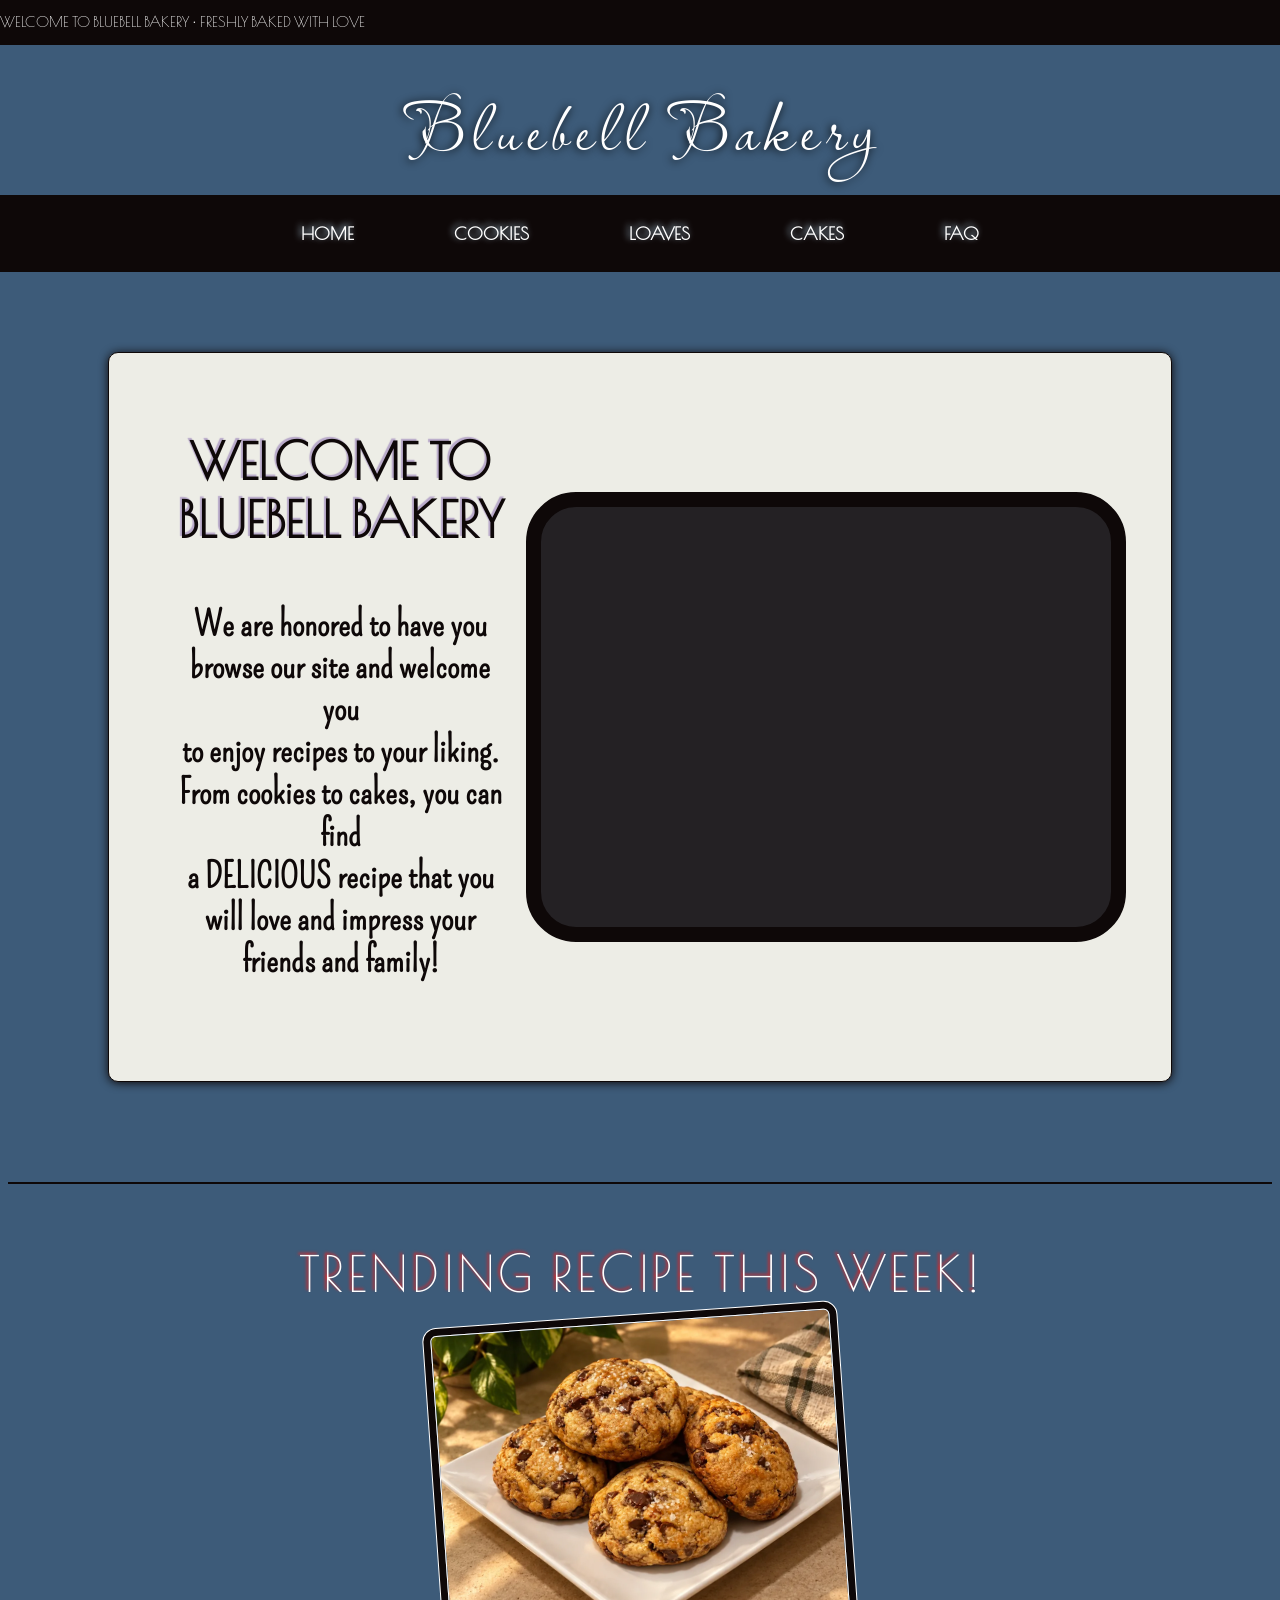
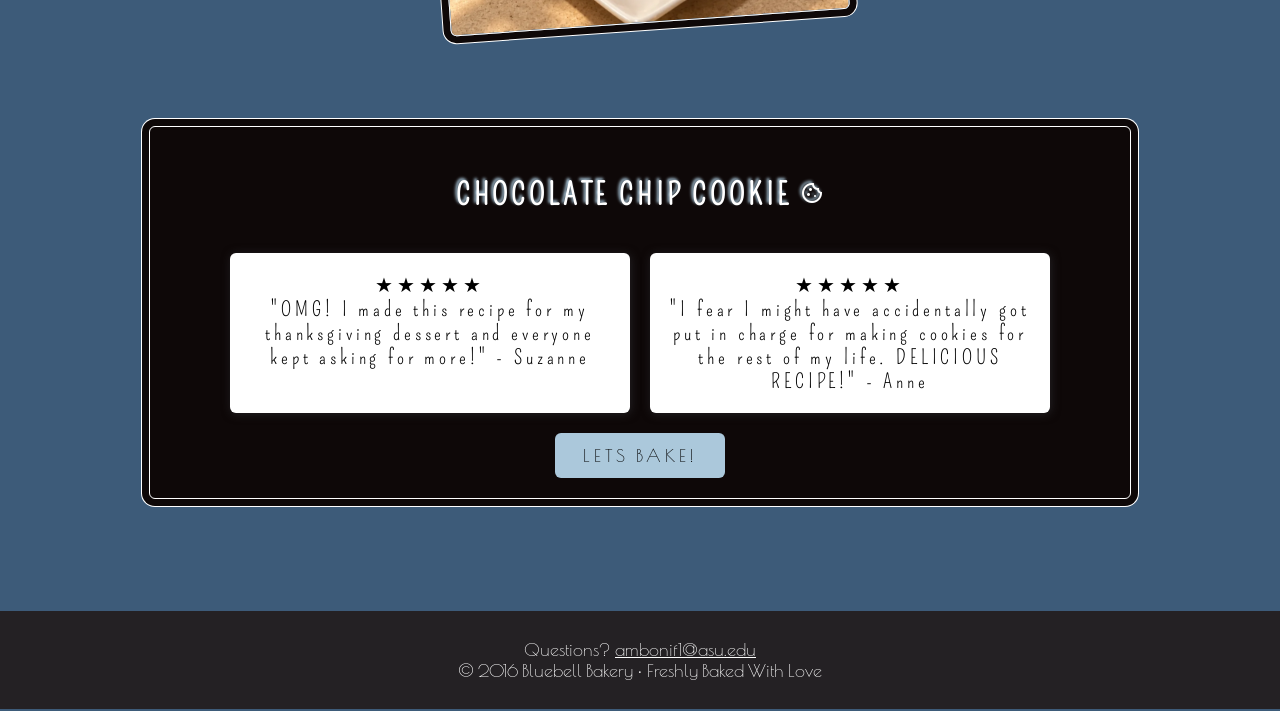
<file: index.html>
<!DOCTYPE html>
<html lang="en">
<head>
        <!-- Google tag (gtag.js) -->
        <script async src="https://www.googletagmanager.com/gtag/js?id=G-97W6HB2XNJ"></script>
        <script>
          window.dataLayer = window.dataLayer || [];
          function gtag(){dataLayer.push(arguments);}
          gtag('js', new Date());
          gtag('config', 'G-97W6HB2XNJ');
        </script>
        <title>Bluebell Bakery</title>
        <meta charset="utf-8">
        <meta name="viewport" content="width=device-width, initial-scale=1.0">
        <meta name="description" content="Bluebell bakery has the recipes you need for a sweet treat.">
        <link rel="stylesheet" href="bbb.css">
        <link rel="stylesheet" href="https://fonts.googleapis.com/css2?family=Material+Symbols+Outlined:opsz,wght,FILL,GRAD@20..48,100..700,0..1,-50..200&icon_names=cookie&display=swap">        <link rel="preconnect" href="https://fonts.googleapis.com">
        <link rel="preconnect" href="https://fonts.gstatic.com" crossorigin>
        <link href="https://fonts.googleapis.com/css2?family=Lavishly+Yours&family=Poiret+One&family=Pompiere&display=swap" rel="stylesheet">
</head>
<body>
<header>
        <div class="banner">
                <div class="banner-text">
                        Welcome to Bluebell Bakery • Freshly Baked With Love
                </div>
        </div>
        
                <div class="header"> 
                        <a class="name" href="index.html">Bluebell Bakery </a>
                        
                </div>

</header>

               
                 <nav class="tabs">
                        <ul>
                                <li><a href="index.html">HOME</a></li>
                                <li><a href="cookies.html">COOKIES</a></li>
                                <li><a href="loaves.html">LOAVES</a></li>
                                <li><a href="cakes.html">CAKES</a></li>
                                <li><a href="faq.html">FAQ</a></li>
                      </ul>
                </nav>
<main> 
                 <div class="main-content">
                        <div class="welcome">
                        <h1 class="mc_header">WELCOME TO BLUEBELL BAKERY</h1>
                        <p class="mc_p">We are honored to have you browse our site and welcome you <br>
                           to enjoy recipes to your liking. From cookies to cakes,
                           you can find <br>a DELICIOUS recipe that you will love and
                           impress your friends and family!
                        </p> 
                        </div>
                        <div class="img_box">
                                <video class="heroIMG" id="heroVideo"
                                        autoplay muted loop playsinline
                                        preload="metadata"
                                        aria-label="cookies fresh on a plate">
                                        <source src="cookies-counting.mp4" type="video/mp4">
                                        Your browser doesn't support video.
                                </video>
                        </div>
                         </div>
                <div class="bar"></div>

                <div class="trending_content">
                        <h2 class="trend">Trending Recipe This Week!</h2>

                        <div class="trend_card">
                                <div class="img_card">
                                        <img class="img_trend" src="homemade_cookies.webp" alt="trending image">
                                </div>

                                <div class="trend_text">
                                         <h3 class="trend_recipe_name">CHOCOLATE CHIP COOKIE <span class="material-symbols-outlined">cookie</span></h3>

                                        <div class="reviews">
                                                <p class="review"><span class="stars" role="img" aria-label="5 out of 5 stars">★★★★★</span><br>
                                                "OMG! I made this recipe for my thanksgiving dessert and everyone kept asking for more!" - Suzanne</p>
                                                <p class="review"><span class="stars" role="img" aria-label="5 out of 5 stars">★★★★★</span><br>"I fear I might have accidentally got put in charge for making cookies for the rest of my life. DELICIOUS RECIPE!" - Anne</p>
                                        </div>

                                        <a href="cookies.html" class="btn"> LETS BAKE! </a>
                                </div>
                        </div>  
                        </div>  
                   
</main>

                <footer class="footer">
                        <p class="footer_text">
                                Questions? <a href="mailto:ambonif1@asu.edu">ambonif1@asu.edu</a><br>
                                &copy; 2016 Bluebell Bakery • Freshly Baked With Love</p>
                        </footer>

                        
</body>
</html>
</file>
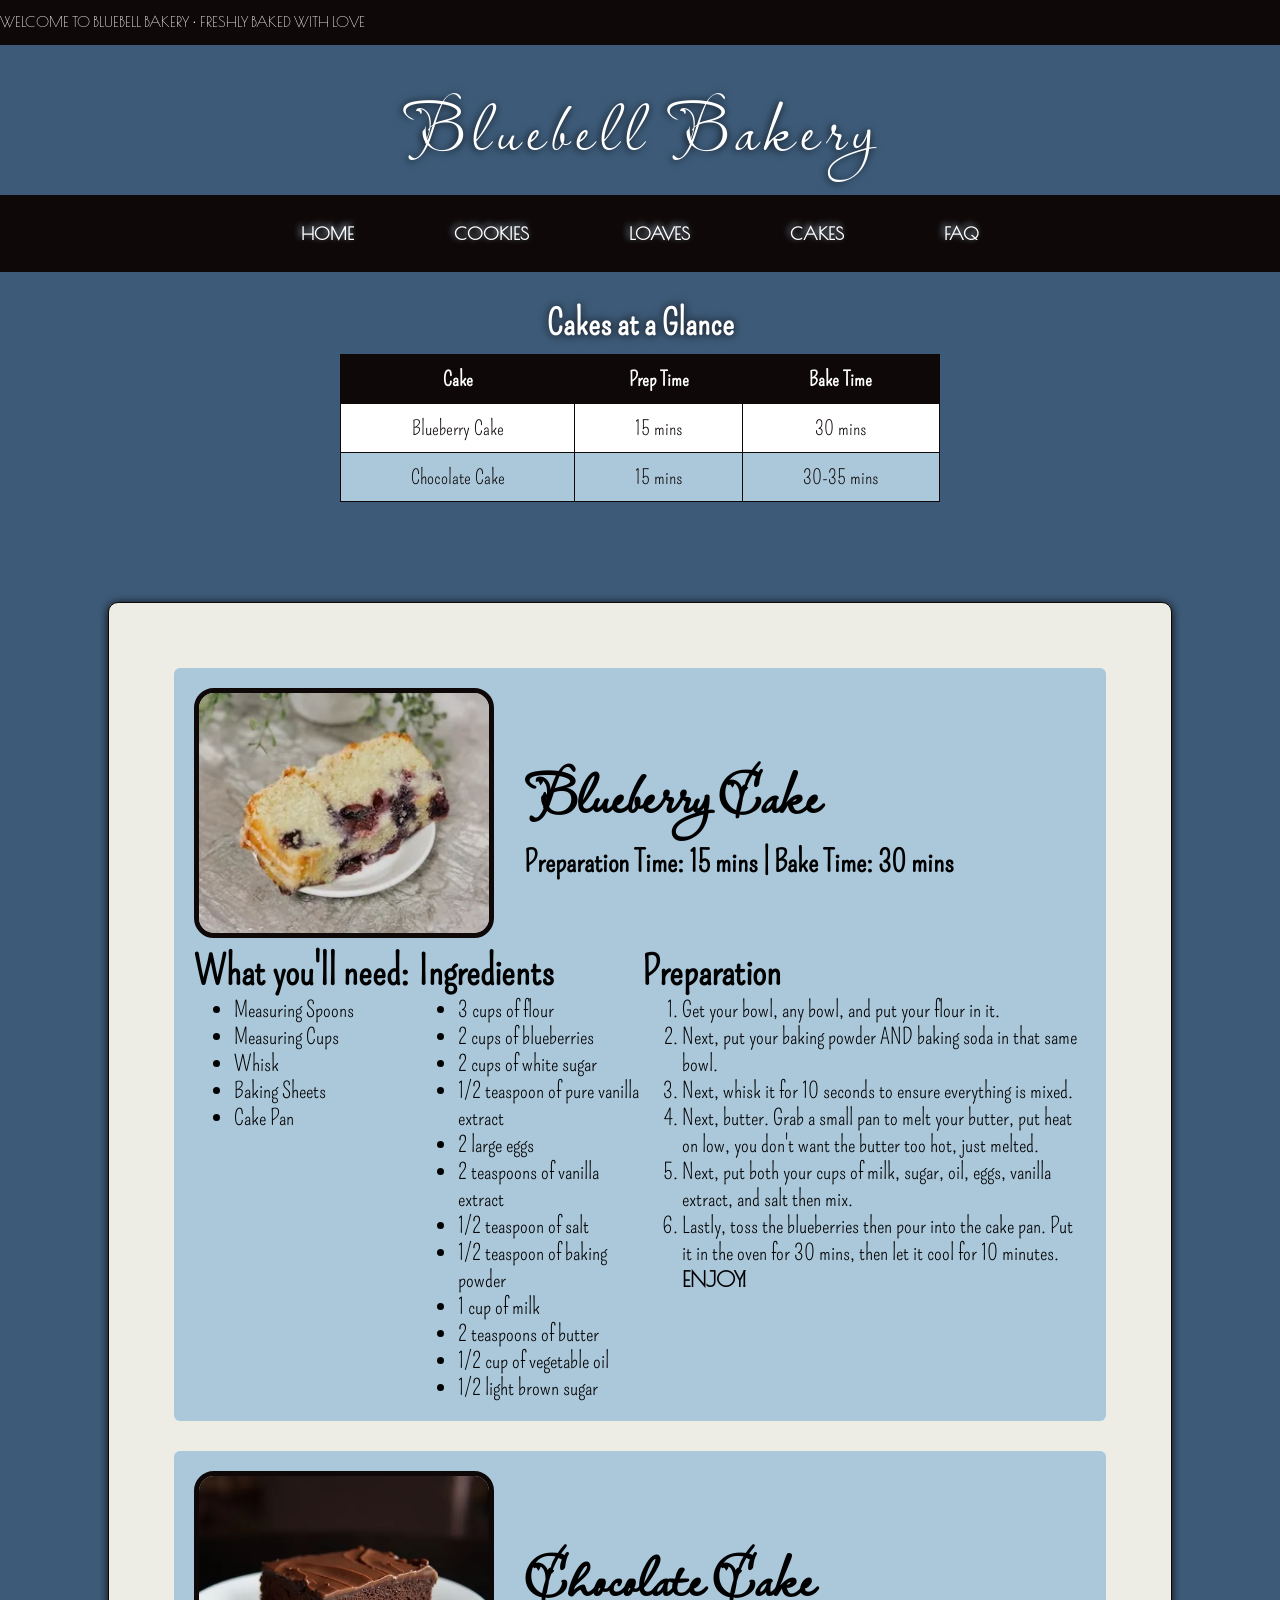
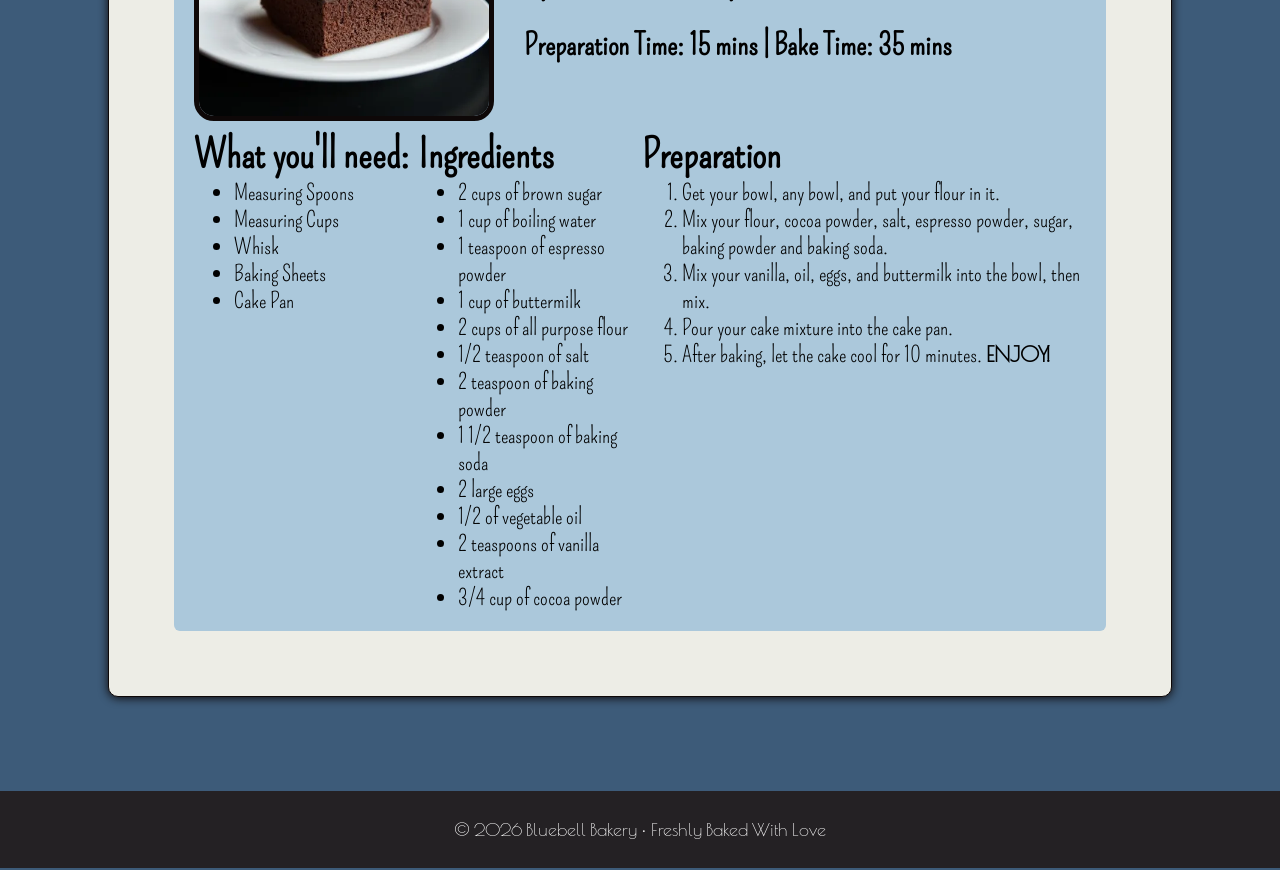
<file: cakes.html>
<!DOCTYPE html>
<html lang="en">
<head>
     
        <!-- Google tag (gtag.js) -->
        <script async src="https://www.googletagmanager.com/gtag/js?id=G-97W6HB2XNJ"></script>
        <script>
          window.dataLayer = window.dataLayer || [];
          function gtag(){dataLayer.push(arguments);}
          gtag('js', new Date());
          gtag('config', 'G-97W6HB2XNJ');
        </script>
        <title>Cakes | Bluebell Bakery</title>
        <meta charset="utf-8">
        <meta name="viewport" content="width=device-width, initial-scale=1.0">
        <link rel="stylesheet" href="bbb.css">
        <meta name="description" content="Bluebell bakery has the recipes you need for a sweet cake.">
        <link rel="preconnect" href="https://fonts.googleapis.com">
        <link rel="preconnect" href="https://fonts.gstatic.com" crossorigin>
        <link href="https://fonts.googleapis.com/css2?family=Lavishly+Yours&family=Poiret+One&family=Pompiere&display=swap" rel="stylesheet"><link href="https://fonts.googleapis.com/css2?family=Pompiere&display=swap" rel="stylesheet">
</head>
<body>
<header>
        <div class="banner">
                <div class="banner-text">
                        Welcome to Bluebell Bakery • Freshly Baked With Love
                </div>
        </div>
        
        <div class="header"> 
               <!-- <img class="bbb_logo" src="blueball_logo_BB.png" alt="bluebell_logo">-->
                               <div class="name_box">
                                <a class="name" href="index.html">Bluebell Bakery</a>
                               </div>
        </div>

</header>

               
                 <nav class="tabs">
                        <ul>
                                <li><a href="index.html">HOME</a></li>
                                <li><a href="cookies.html">COOKIES</a></li>
                                <li><a href="loaves.html">LOAVES</a></li>
                                <li><a href="cakes.html">CAKES</a></li>
                                <li><a href="faq.html">FAQ</a></li>
                      </ul>
                </nav>
<main>
                <table class="table">
                                <caption>Cakes at a Glance</caption>
                                <thead>
                                        <tr>
                                        <th>Cake</th>
                                        <th>Prep Time</th>
                                        <th>Bake Time</th>
                                        </tr>
                                </thead>
                                <tbody>
                                        <tr>
                                        <td>Blueberry Cake</td>
                                        <td>15 mins</td>
                                        <td>30 mins</td>
                                        </tr>
                                        <tr>
                                        <td>Chocolate Cake</td>
                                        <td>15 mins</td>
                                        <td>30-35 mins</td>
                                        </tr>
                                </tbody>
                                </table>
                 <div class="main-content">

                    <div class="recipe_box">
                        <article class="recipe_cake">
                                        <div class="recipe_top">
                                                <img class="recipe_img" src="blueberrycake.webp" alt="blueberry cake">
                                                
                                                
                                                <div class="recipe_heading">
                                                        <h1 class="recipe_name"> Blueberry Cake</h1>
                                                        <p class="recipe_info">Preparation Time: 15 mins | Bake Time: 30 mins</p>
                                                </div>
                                        </div>

                                        <div class="recipe_card">
                                        <div class="box_one">
                                                <h2 class="prep_tools">What you'll need: </h2>
                                                <ul>
                                                        <li>Measuring Spoons</li>
                                                        <li>Measuring Cups</li>
                                                        <li>Whisk</li>
                                                        <li>Baking Sheets</li>
                                                        <li>Cake Pan</li>
                                                </ul>
                                        </div>
                                        <div class="box_two">
                                                <h2>Ingredients</h2>
                                                <ul>
                                                        <li> 3 cups of flour</li>
                                                        <li> 2 cups of blueberries</li>
                                                        <li> 2 cups of white sugar</li>
                                                        <li>1/2 teaspoon of pure vanilla extract</li>
                                                        <li>2 large eggs</li>
                                                        <li>2 teaspoons of vanilla extract</li>
                                                        <li>1/2 teaspoon of salt</li>
                                                        <li>1/2 teaspoon of baking powder</li>
                                                        <li> 1 cup of milk</li>
                                                        <li> 2 teaspoons of butter </li>
                                                        <li> 1/2 cup of vegetable oil </li>
                                                        <li> 1/2 light brown sugar </li>
                                                </ul>
                                        </div>
                                        <div class="box_three">
                                                <h2>Preparation</h2>
                                                <ol>
                                                        <li>Get your bowl, any bowl, and put your flour in it.</li>
                                                        <li>Next, put your baking powder AND baking soda in that same bowl.</li>
                                                        <li>Next, whisk it for 10 seconds to ensure everything is mixed.</li>
                                                        <li>Next, butter. Grab a small pan to melt your butter, put heat on low, you don't want the butter too hot, just melted.</li>
                                                        <li>Next, put both your cups of milk, sugar, oil, eggs, vanilla extract, and salt then mix.
                                                        <li>Lastly, toss the blueberries then pour into the cake pan. Put it in the oven for 30 mins, then let it cool for 10 minutes. 
                                                                <span class="last_word">ENJOY!</span>
                                                        </li>
                                                </ol>
                                        </div>
                                </div>
                        </article>
                
                        <article class="recipe_bread">
                                        <div class="recipe_top">
                                                <img class="recipe_img" src="chocolateCake.webp" alt="chocolate cake">
                                                
                                                
                                                <div class="recipe_heading">
                                                        <h1 class="recipe_name"> Chocolate Cake </h1>
                                                        <p class="recipe_info">Preparation Time: 15 mins | Bake Time: 35 mins</p>
                                                </div>
                                        </div>

                                        <div class="recipe_card">
                                        <div class="box_one">
                                                <h2 class="prep_tools">What you'll need: </h2>
                                                <ul>
                                                        <li>Measuring Spoons</li>
                                                        <li>Measuring Cups</li>
                                                        <li>Whisk</li>
                                                        <li>Baking Sheets</li>
                                                        <li>Cake Pan</li>
                                                </ul>
                                        </div>
                                        <div class="box_two">
                                                <h2>Ingredients</h2>
                                                <ul>
                                                        <li>2 cups of brown sugar</li>
                                                        <li>1 cup of boiling water</li>
                                                        <li>1 teaspoon of espresso powder</li>
                                                        <li>1 cup of buttermilk</li>
                                                        <li>2 cups of all purpose flour</li>
                                                        <li>1/2 teaspoon of salt</li>
                                                        <li>2 teaspoon of baking powder</li>
                                                        <li>1 1/2 teaspoon of baking soda</li>
                                                        <li>2 large eggs</li>
                                                        <li>1/2 of vegetable oil</li>
                                                        <li>2 teaspoons of vanilla extract</li>
                                                        <li>3/4 cup of cocoa powder</li>
                                                </ul>
                                        </div>
                                        <div class="box_three">
                                                <h2>Preparation</h2>
                                                <ol>
                                                        <li>Get your bowl, any bowl, and put your flour in it.</li>
                                                        <li>Mix your flour, cocoa powder, salt, espresso powder, sugar, baking powder and baking soda.</li>
                                                        <li>Mix your vanilla, oil, eggs, and buttermilk into the bowl, then mix. </li>
                                                        <li>Pour your cake mixture into the cake pan.</li> 
                                                        <li>After baking, let the cake cool for 10 minutes.
                                                                <span class="last_word">ENJOY!</span>
                                                        </li>
                                                </ol>
                                        </div>
                                </div>
                        </article>
                    </div>
                        
                </div>
                
               
</main>
                 <div class="bar"></div>

                  <footer class="footer">
                        <p class="footer_text">                                
                                &copy; 2026 Bluebell Bakery • Freshly Baked With Love</p>
                  </footer>
                        

</body>
</html>
</file>
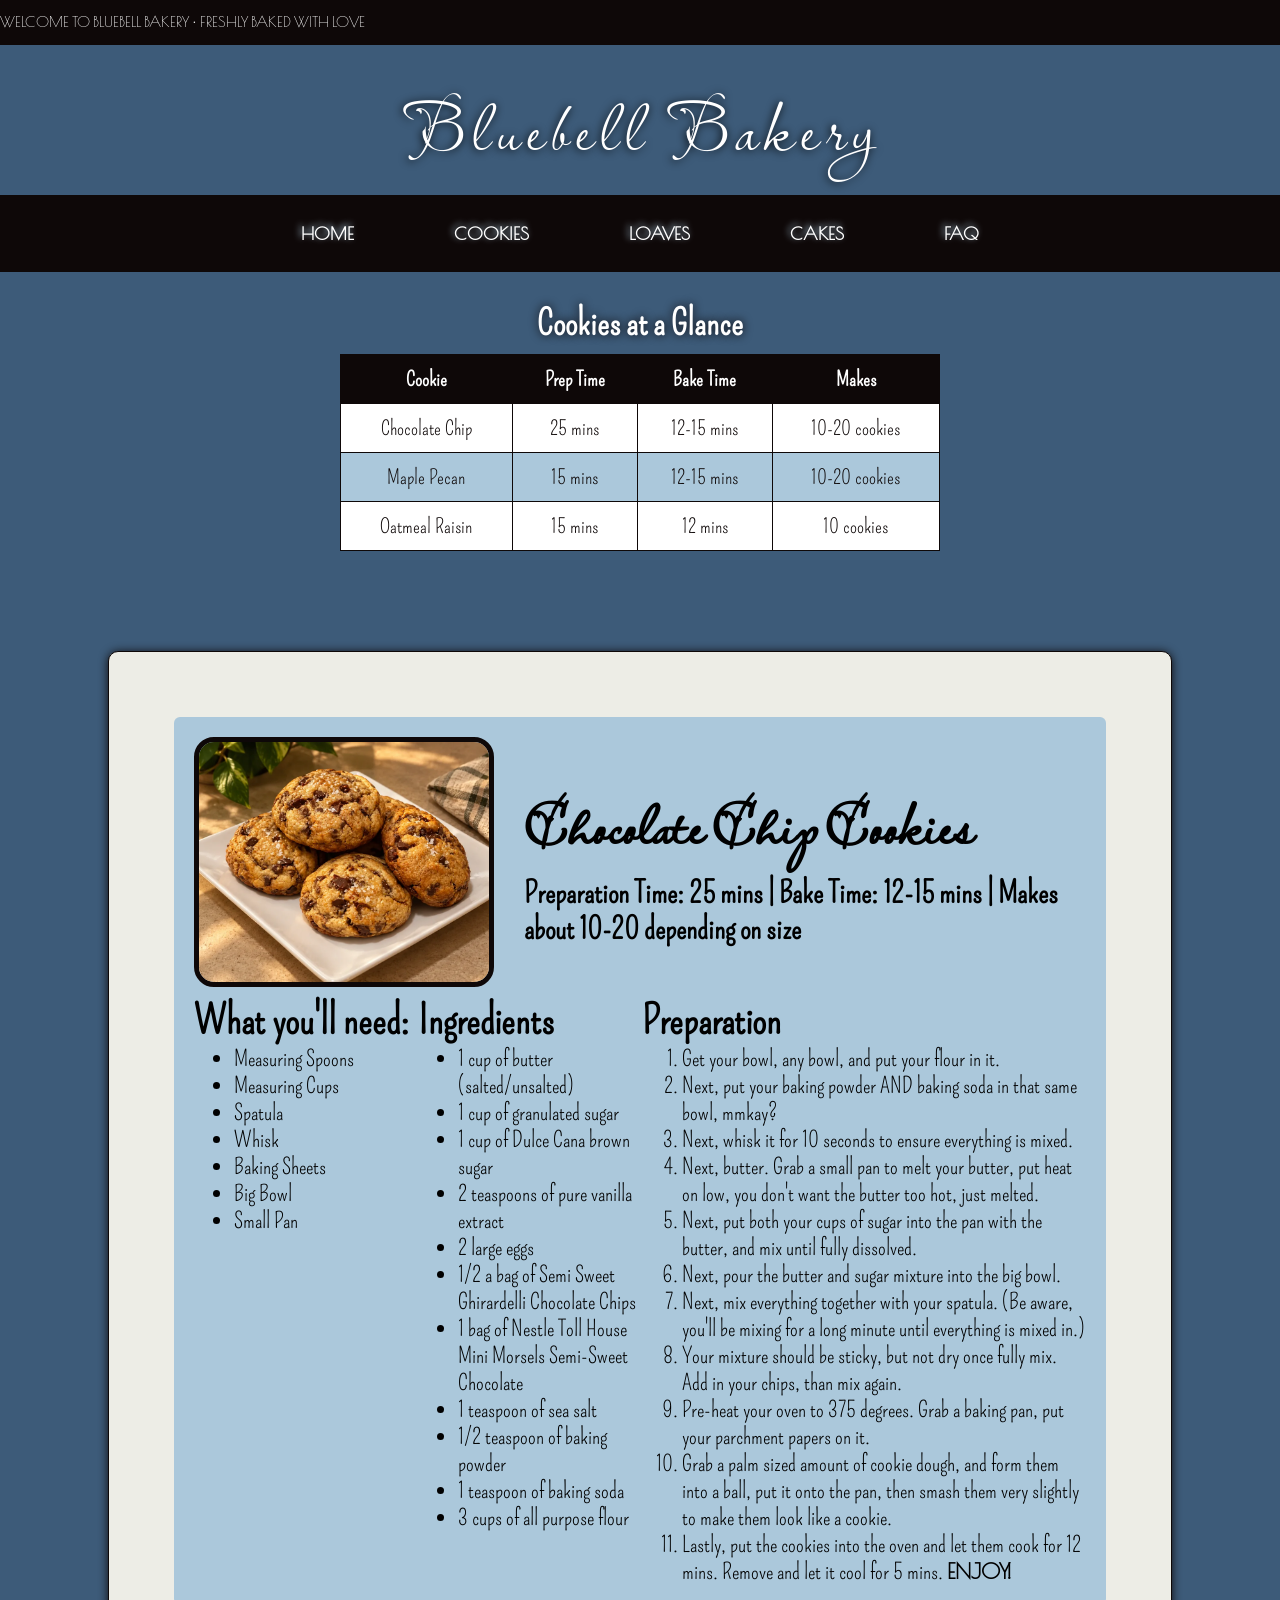
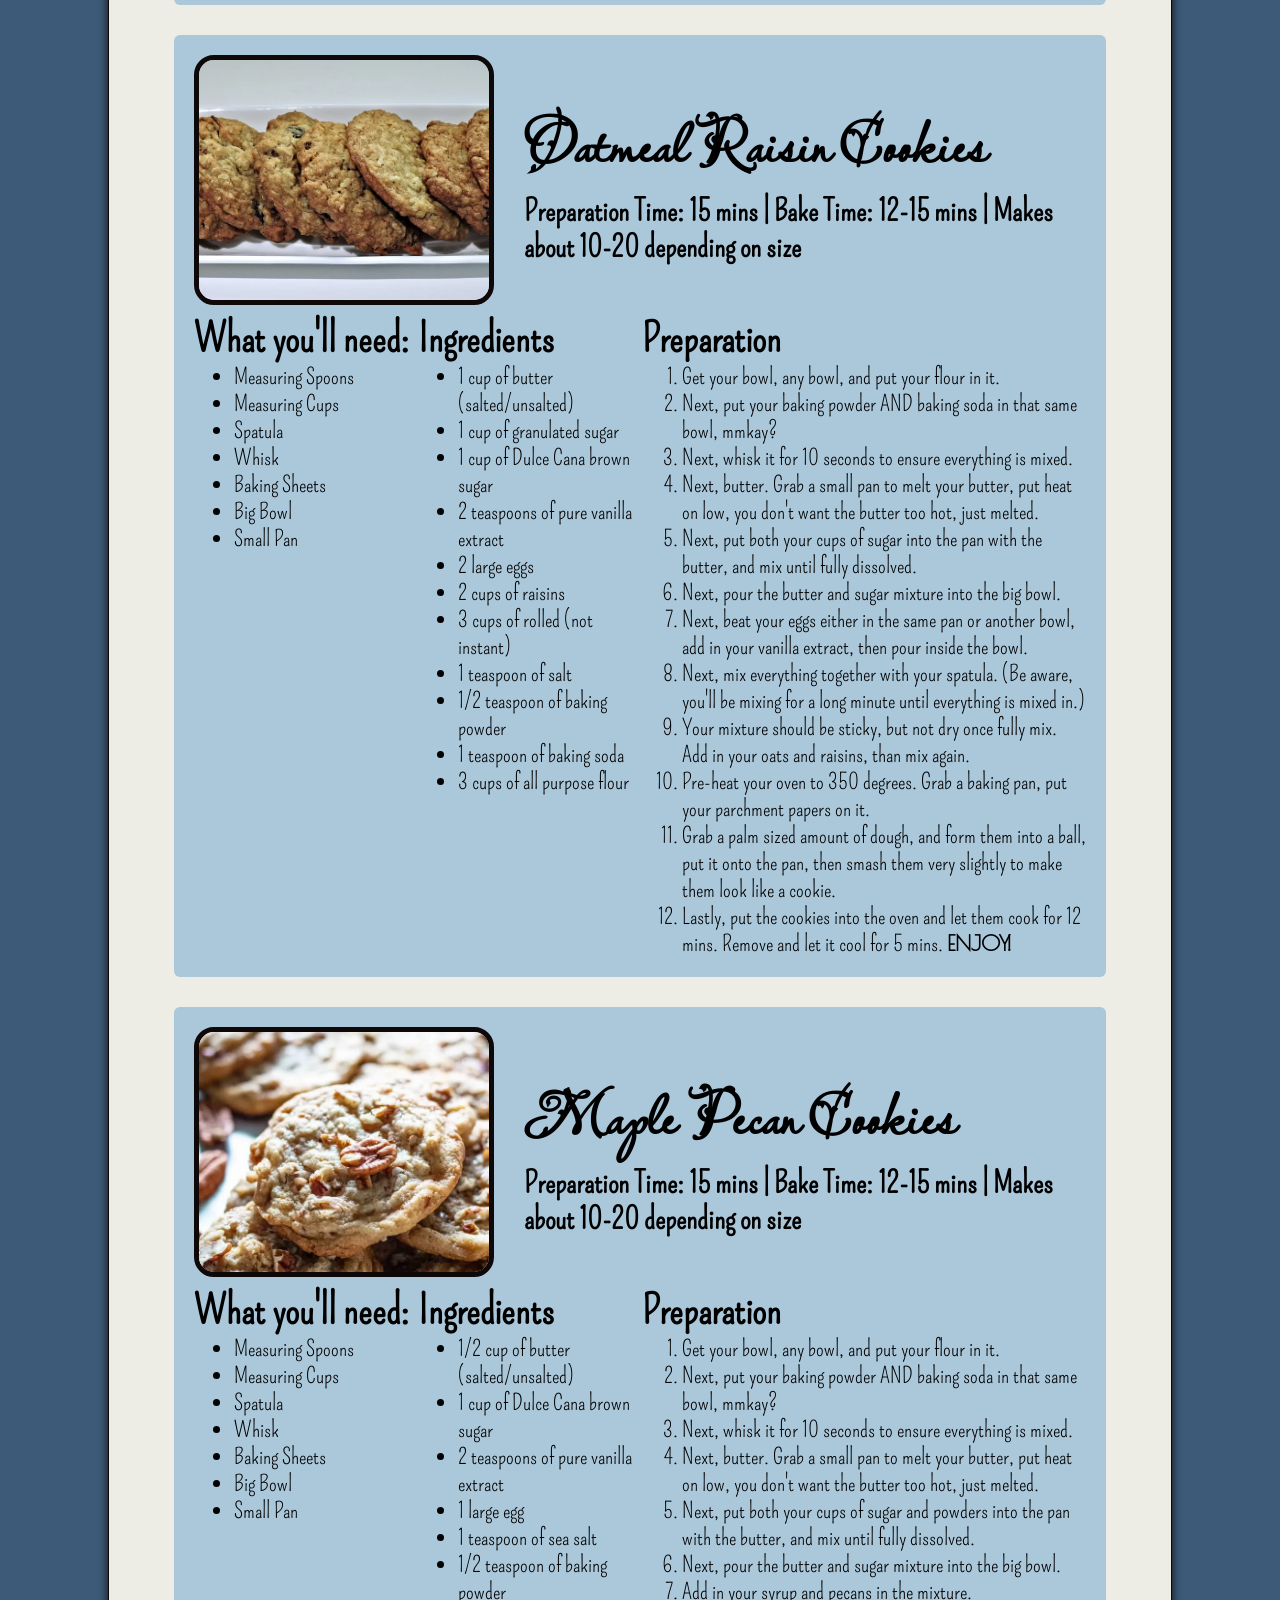
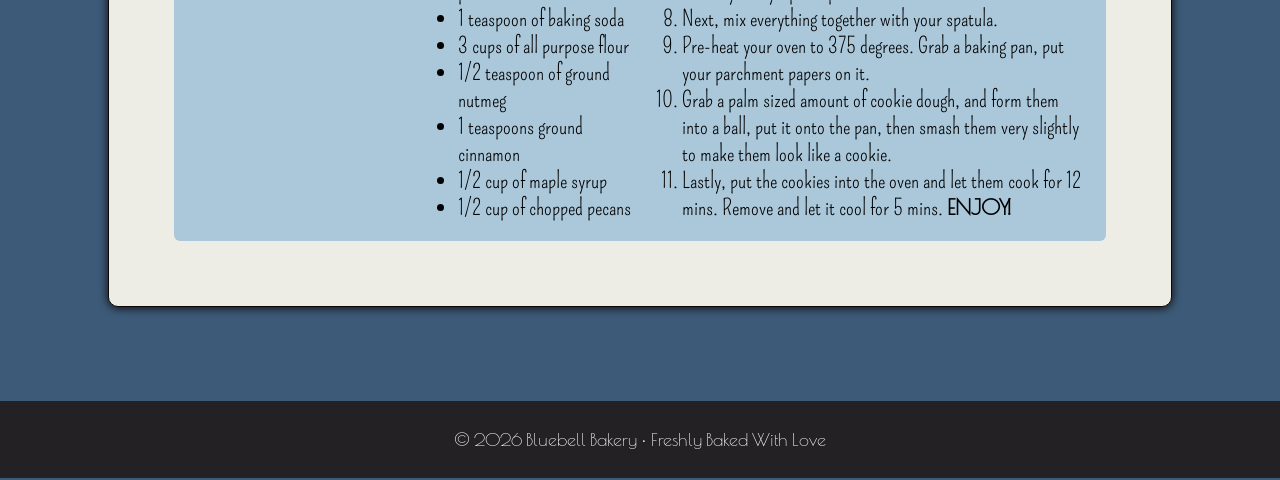
<file: cookies.html>
<!DOCTYPE html>
<html lang="en">
<head>
     
        <!-- Google tag (gtag.js) -->
        <script async src="https://www.googletagmanager.com/gtag/js?id=G-97W6HB2XNJ"></script>
        <script>
          window.dataLayer = window.dataLayer || [];
          function gtag(){dataLayer.push(arguments);}
          gtag('js', new Date());
          gtag('config', 'G-97W6HB2XNJ');
        </script>
        <title>Cookies | Bluebell Bakery</title>
        <meta charset="utf-8">
        <meta name="viewport" content="width=device-width, initial-scale=1.0">
        <meta name="description" content="Bluebell bakery has the recipes you need for a cookie treat.">
        <link rel="stylesheet" href="bbb.css">        
        <link rel="preconnect" href="https://fonts.googleapis.com">
        <link rel="preconnect" href="https://fonts.gstatic.com" crossorigin>
        <link href="https://fonts.googleapis.com/css2?family=Lavishly+Yours&family=Poiret+One&family=Pompiere&display=swap" rel="stylesheet">
</head>
<body>
<header>
        <div class="banner">
                <div class="banner-text">
                        Welcome to Bluebell Bakery • Freshly Baked With Love
                </div>
        </div>
        
        <div class="header"> 
               <!-- <img class="bbb_logo" src="blueball_logo_BB.png" alt="bluebell_logo">-->
                               <div class="name_box">
                                <a class="name" href="index.html">Bluebell Bakery</a>
                               </div>
        </div>

</header>

               
                 <nav class="tabs">
                        <ul>
                                <li><a href="index.html">HOME</a></li>
                                <li><a href="cookies.html">COOKIES</a></li>
                                <li><a href="loaves.html">LOAVES</a></li>
                                <li><a href="cakes.html">CAKES</a></li>
                                <li><a href="faq.html">FAQ</a></li>
                      </ul>
                </nav>
<main>
                 <table class="table">
                                <caption>Cookies at a Glance</caption>
                                <thead>
                                        <tr>
                                        <th>Cookie</th>
                                        <th>Prep Time</th>
                                        <th>Bake Time</th>
                                        <th>Makes</th>
                                        </tr>
                                </thead>
                                <tbody>
                                        <tr>
                                        <td>Chocolate Chip</td>
                                        <td>25 mins</td>
                                        <td>12-15 mins</td>
                                        <td>10-20 cookies</td>
                                        </tr>
                                        <tr>
                                        <td>Maple Pecan</td>
                                        <td>15 mins</td>
                                        <td>12-15 mins</td>
                                        <td>10-20 cookies</td>
                                        </tr>
                                        <tr>
                                        <td>Oatmeal Raisin</td>
                                        <td>15 mins</td>
                                        <td>12 mins</td>
                                        <td>10 cookies</td>
                                        </tr>
                                </tbody>
                                </table>
                 <div class="main-content">    
                    <div class="recipe_box">
                        <article class="recipe">
                                        <div class="recipe_top">
                                                <img class="recipe_img" src="homemade_cookies.webp" alt="chocolate chip cookies">
                                                
                                                
                                                <div class="recipe_heading">
                                                        <h1 class="recipe_name"> Chocolate Chip Cookies </h1>
                                                        <p class="recipe_info">Preparation Time: 25 mins | Bake Time: 12-15 mins | Makes about 10-20 depending on size</p>
                                                </div>
                                        </div>

                                        <div class="recipe_card">
                                        <div class="box_one">
                                                <h2 class="prep_tools">What you'll need: </h2>
                                                <ul>
                                                        <li>Measuring Spoons</li>
                                                        <li>Measuring Cups</li>
                                                        <li>Spatula</li>
                                                        <li>Whisk</li>
                                                        <li>Baking Sheets</li>
                                                        <li>Big Bowl</li>
                                                        <li>Small Pan</li>
                                                </ul>
                                        </div>
                                        <div class="box_two">
                                                <h2>Ingredients</h2>
                                                <ul>
                                                        <li>1 cup of butter (salted/unsalted) </li>
                                                        <li>1 cup of granulated sugar</li>
                                                        <li>1 cup of Dulce Cana brown sugar</li>
                                                        <li>2 teaspoons of pure vanilla extract</li>
                                                        <li>2 large eggs</li>
                                                        <li>1/2 a bag of Semi Sweet Ghirardelli Chocolate Chips</li>
                                                        <li>1 bag of Nestle Toll House Mini Morsels Semi-Sweet Chocolate</li>
                                                        <li>1 teaspoon of sea salt</li>
                                                        <li>1/2 teaspoon of baking powder</li>
                                                        <li>1 teaspoon of baking soda</li>
                                                        <li>3 cups of all purpose flour</li>
                                                </ul>
                                        </div>
                                        <div class="box_three">
                                                <h2>Preparation</h2>
                                                <ol>
                                                        <li>Get your bowl, any bowl, and put your flour in it.</li>
                                                        <li>Next, put your baking powder AND baking soda in that same bowl, mmkay?</li>
                                                        <li>Next, whisk it for 10 seconds to ensure everything is mixed.</li>
                                                        <li>Next, butter. Grab a small pan to melt your butter, put heat on low, you don't want the butter too hot, just melted.</li>
                                                        <li>Next, put both your cups of sugar into the pan with the butter, and mix until fully dissolved.</li>
                                                        <li>Next, pour the butter and sugar mixture into the big bowl.</li>
                                                        <li>Next, mix everything together with your spatula. (Be aware, you'll be mixing for a long minute until everything is mixed in.)</li>
                                                        <li>Your mixture should be sticky, but not dry once fully mix. Add in your chips, than mix again.</li>
                                                        <li>Pre-heat your oven to 375 degrees. Grab a baking pan, put your parchment papers on it.</li>
                                                        <li>Grab a palm sized amount of cookie dough, and form them into a ball, put it onto the pan, then smash them very slightly to make them
                                                        look like a cookie.
                                                        </li>
                                                        <li>Lastly, put the cookies into the oven and let them cook for 12 mins. Remove and let it cool for 5 mins. 
                                                                <span class="last_word">ENJOY!</span>
                                                        </li>
                                                </ol>
                                        </div>
                                </div>
                        </article>
                        <article class="recipe">
                                        <div class="recipe_top">
                                                <img class="recipe_img" src="oatmeal_raisins.webp" alt="oatmeal raisin cookies">
                                                
                                                
                                                <div class="recipe_heading">
                                                        <h1 class="recipe_name"> Oatmeal Raisin Cookies </h1>
                                                        <p class="recipe_info">Preparation Time: 15 mins | Bake Time: 12-15 mins | Makes about 10-20 depending on size</p>
                                                </div>
                                        </div>

                                        <div class="recipe_card">
                                        <div class="box_one">
                                                <h2 class="prep_tools">What you'll need: </h2>
                                                <ul>
                                                        <li>Measuring Spoons</li>
                                                        <li>Measuring Cups</li>
                                                        <li>Spatula</li>
                                                        <li>Whisk</li>
                                                        <li>Baking Sheets</li>
                                                        <li>Big Bowl</li>
                                                        <li>Small Pan</li>
                                                </ul>
                                        </div>
                                        <div class="box_two">
                                                <h2>Ingredients</h2>
                                                <ul>
                                                        <li>1 cup of butter (salted/unsalted) </li>
                                                        <li>1 cup of granulated sugar</li>
                                                        <li>1 cup of Dulce Cana brown sugar</li>
                                                        <li>2 teaspoons of pure vanilla extract</li>
                                                        <li>2 large eggs</li>
                                                        <li>2 cups of raisins</li>
                                                        <li>3 cups of rolled (not instant)</li>
                                                        <li>1 teaspoon of salt</li>
                                                        <li>1/2 teaspoon of baking powder</li>
                                                        <li>1 teaspoon of baking soda</li>
                                                        <li>3 cups of all purpose flour</li>

                                                </ul>
                                        </div>
                                        <div class="box_three">
                                                <h2>Preparation</h2>
                                                <ol>
                                                        <li>Get your bowl, any bowl, and put your flour in it.</li>
                                                        <li>Next, put your baking powder AND baking soda in that same bowl, mmkay?</li>
                                                        <li>Next, whisk it for 10 seconds to ensure everything is mixed.</li>
                                                        <li>Next, butter. Grab a small pan to melt your butter, put heat on low, you don't want the butter too hot, just melted.</li>
                                                        <li>Next, put both your cups of sugar into the pan with the butter, and mix until fully dissolved.</li>
                                                        <li>Next, pour the butter and sugar mixture into the big bowl.</li>
                                                        <li>Next, beat your eggs either in the same pan or another bowl, add in your vanilla extract, then pour inside the bowl.</li>
                                                        <li>Next, mix everything together with your spatula. (Be aware, you'll be mixing for a long minute until everything is mixed in.)</li>
                                                        <li>Your mixture should be sticky, but not dry once fully mix. Add in your oats and raisins, than mix again.</li>
                                                        <li>Pre-heat your oven to 350 degrees. Grab a baking pan, put your parchment papers on it.</li>
                                                        <li>Grab a palm sized amount of dough, and form them into a ball, put it onto the pan, then smash them very slightly to make them
                                                        look like a cookie.
                                                        </li>
                                                        <li>Lastly, put the cookies into the oven and let them cook for 12 mins. Remove and let it cool for 5 mins. 
                                                                <span class="last_word">ENJOY!</span>
                                                        </li>
                                                </ol>
                                        </div>
                                </div>
                        </article>
                        <article class="recipe">
                                        <div class="recipe_top">
                                                <img class="recipe_img" src="maple_cookies.webp" alt="maple pecan cookies">
                                                
                                                
                                                <div class="recipe_heading">
                                                        <h1 class="recipe_name"> Maple Pecan Cookies </h1>
                                                        <p class="recipe_info">Preparation Time: 15 mins | Bake Time: 12-15 mins | Makes about 10-20 depending on size</p>
                                                </div>
                                        </div>

                                        <div class="recipe_card">
                                        <div class="box_one">
                                                <h2 class="prep_tools">What you'll need: </h2>
                                                <ul>
                                                        <li>Measuring Spoons</li>
                                                        <li>Measuring Cups</li>
                                                        <li>Spatula</li>
                                                        <li>Whisk</li>
                                                        <li>Baking Sheets</li>
                                                        <li>Big Bowl</li>
                                                        <li>Small Pan</li>
                                                </ul>
                                        </div>
                                        <div class="box_two">
                                                <h2>Ingredients</h2>
                                                <ul>
                                                        <li>1/2 cup of butter (salted/unsalted) </li>
                                                        <li>1 cup of Dulce Cana brown sugar</li>
                                                        <li>2 teaspoons of pure vanilla extract</li>
                                                        <li>1 large egg</li>
                                                        <li>1 teaspoon of sea salt</li>
                                                        <li>1/2 teaspoon of baking powder</li>
                                                        <li>1 teaspoon of baking soda</li>
                                                        <li>3 cups of all purpose flour</li>
                                                        <li>1/2 teaspoon of ground nutmeg</li>
                                                        <li>1 teaspoons ground cinnamon</li>
                                                        <li>1/2 cup of maple syrup</li>
                                                        <li>1/2 cup of chopped pecans</li>
                                                </ul>
                                        </div>
                                        <div class="box_three">
                                                <h2>Preparation</h2>
                                                <ol>
                                                        <li>Get your bowl, any bowl, and put your flour in it.</li>
                                                        <li>Next, put your baking powder AND baking soda in that same bowl, mmkay?</li>
                                                        <li>Next, whisk it for 10 seconds to ensure everything is mixed.</li>
                                                        <li>Next, butter. Grab a small pan to melt your butter, put heat on low, you don't want the butter too hot, just melted.</li>
                                                        <li>Next, put both your cups of sugar and powders into the pan with the butter, and mix until fully dissolved.</li>
                                                        <li>Next, pour the butter and sugar mixture into the big bowl.</li>
                                                        <li>Add in your syrup and pecans in the mixture.</li>
                                                        <li>Next, mix everything together with your spatula.</li>
                                                        <li>Pre-heat your oven to 375 degrees. Grab a baking pan, put your parchment papers on it.</li>
                                                        <li>Grab a palm sized amount of cookie dough, and form them into a ball, put it onto the pan, then smash them very slightly to make them
                                                        look like a cookie.
                                                        </li>
                                                        <li>Lastly, put the cookies into the oven and let them cook for 12 mins. Remove and let it cool for 5 mins. 
                                                                <span class="last_word">ENJOY!</span>
                                                        </li>
                                                </ol>
                                        </div>
                                </div>
                        </article>
                       
                    </div>
                        
                </div>
                
               
</main>
                 <div class="bar"></div>

                  <footer class="footer">
                        <p class="footer_text">
                                &copy; 2026 Bluebell Bakery • Freshly Baked With Love</p>
                  </footer>
                        

</body>
</html>
</file>
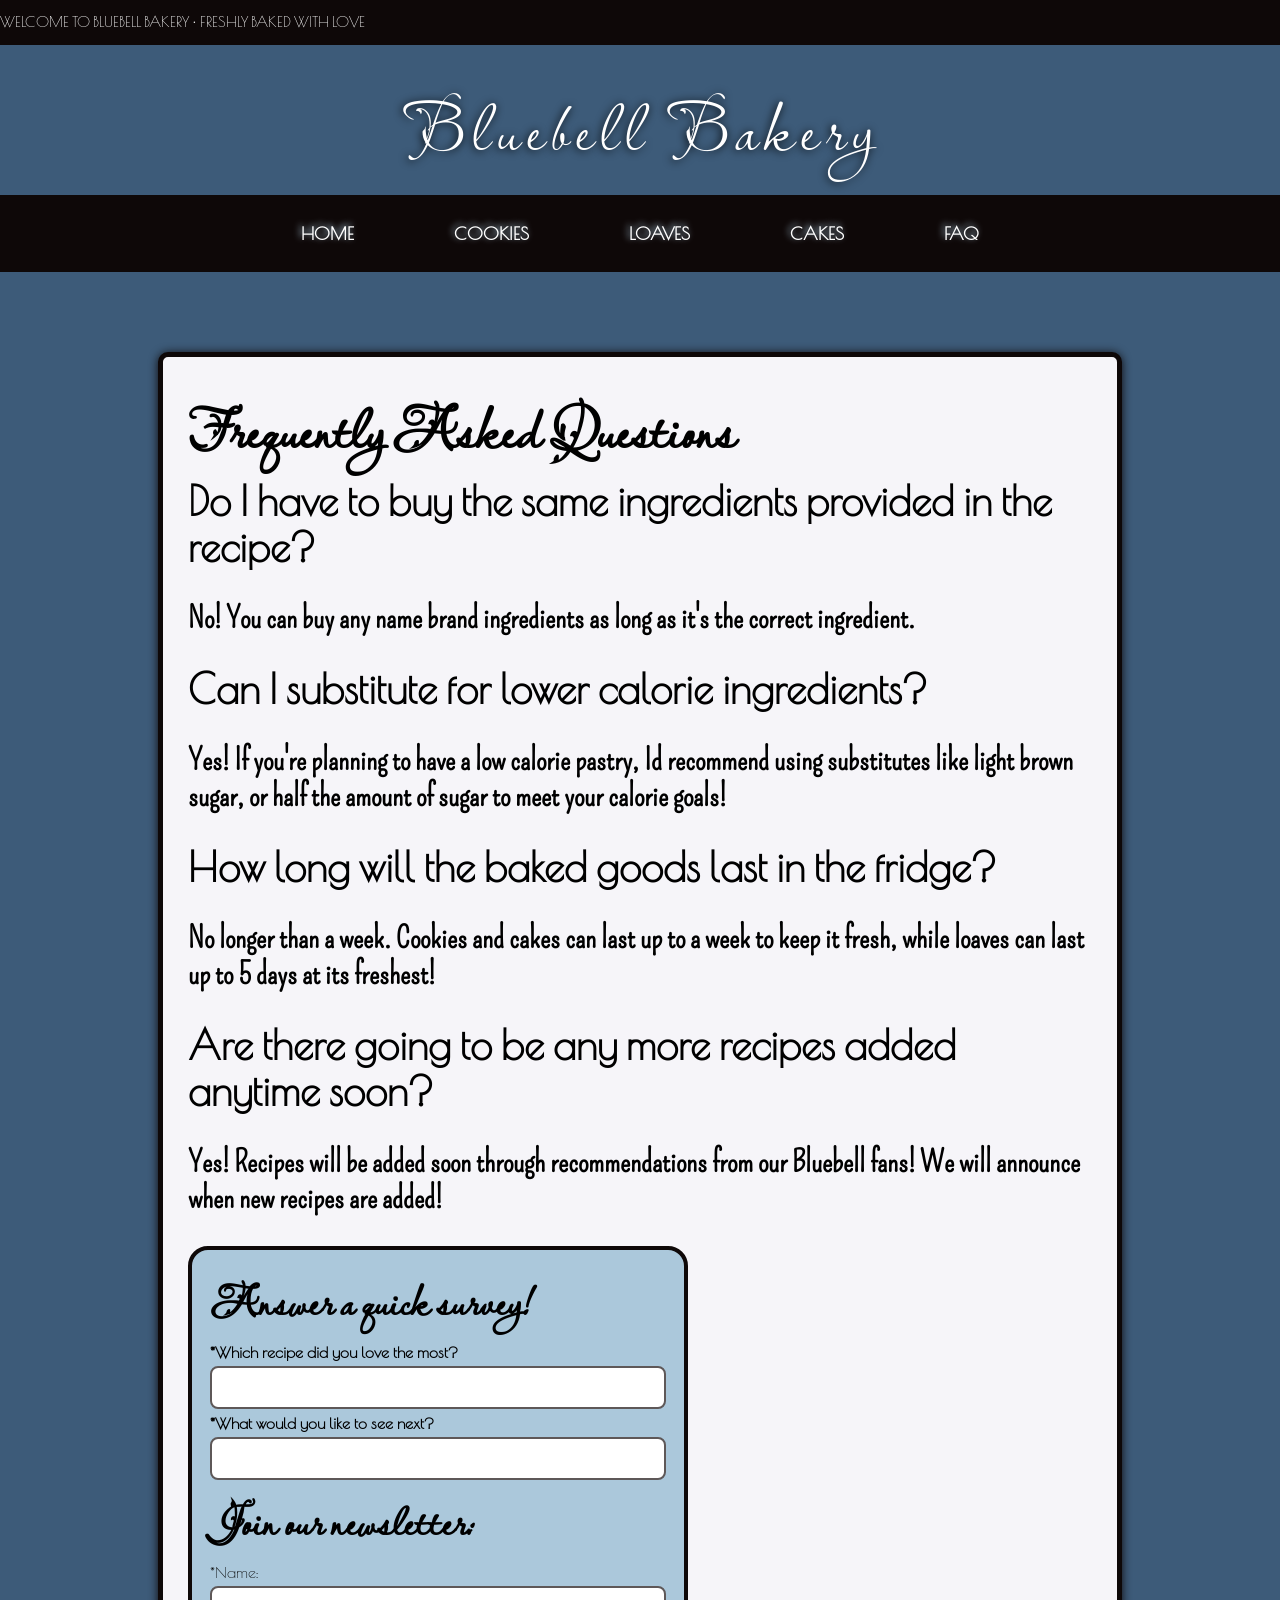
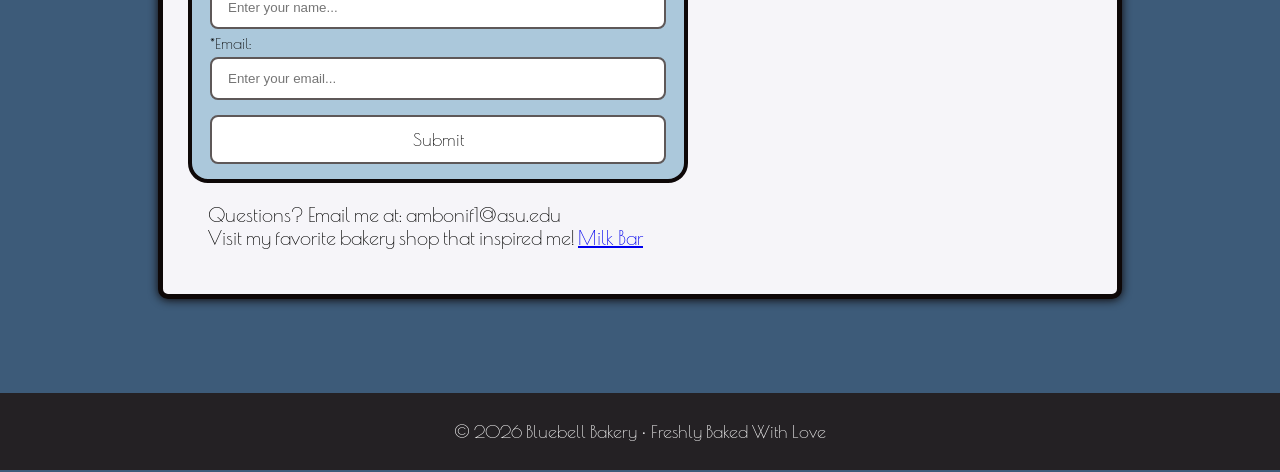
<file: faq.html>
<!DOCTYPE html>
<html lang="en">
<head>
        <title>FAQ | Bluebell Bakery</title>
        <meta charset="utf-8">
        <meta name="viewport" content="width=device-width, initial-scale=1.0">
        <meta name="description" content="Bluebell bakery has the questions for you to make those desserts.">
        <link rel="stylesheet" href="bbb.css">
        <link rel="preconnect" href="https://fonts.googleapis.com">
        <link rel="preconnect" href="https://fonts.gstatic.com" crossorigin>
        <link href="https://fonts.googleapis.com/css2?family=Lavishly+Yours&family=Poiret+One&family=Pompiere&display=swap" rel="stylesheet">
</head>
<body>
<header>
        <div class="banner">
                <div class="banner-text">
                        Welcome to Bluebell Bakery • Freshly Baked With Love
                </div>
        </div>
        
        <div class="header"> 
               <!-- <img class="bbb_logo" src="blueball_logo_BB.png" alt="bluebell_logo">-->
                               <div class="name_box">
                                <a class="name" href="index.html">Bluebell Bakery</a>
                               </div>
        </div>

</header>

               
                 <nav class="tabs">
                        <ul>
                                <li><a href="index.html">HOME</a></li>
                                <li><a href="cookies.html">COOKIES</a></li>
                                <li><a href="loaves.html">LOAVES</a></li>
                                <li><a href="cakes.html">CAKES</a></li>
                                <li><a href="faq.html">FAQ</a></li>
                      </ul>
                </nav>
<main> 
                 <div class="main-content-faq">
                        <h1 class="faq_head">Frequently Asked Questions</h1>
                        <div class="questions">
                                <h2 class="q">Do I have to buy the same ingredients provided in the recipe?</h2>
                                <p class="ans">
                                        No! You can buy any name brand ingredients as long as it's the correct ingredient.
                                </p>
                        </div>
                        <div class="Questions">
                                <h2 class="q">Can I substitute for lower calorie ingredients?</h2>
                                <p class="ans">
                                        Yes! If you're planning to have a low calorie pastry, Id recommend using substitutes like light brown sugar, or half the amount of sugar 
                                        to meet your calorie goals!
                                </p>
                        </div><div class="Questions">
                                <h2 class="q">How long will the baked goods last in the fridge?</h2>
                                <p class="ans">
                                        No longer than a week. Cookies and cakes can last up to a week to keep it fresh, while loaves can last up to 5 days at its freshest!
                                </p>
                        </div><div class="Questions">
                                <h2 class="q">Are there going to be any more recipes added anytime soon?</h2>
                                <p class="ans">
                                        Yes! Recipes will be added soon through recommendations from our Bluebell fans! We will announce when new recipes are added!
                                </p>
                        </div>
                        
                        <form class="text-box" method="post" action="#">
                                <h3 class="survey-name">Answer a quick survey!</h3>
                                <label class="fq" for="favRecipe">*Which recipe did you love the most? </label>
                                <input type="text" name="favRecipe" id="favRecipe" required>
                                <label class="sq" for="nextRecipe">*What would you like to see next? </label>
                                <input type="text" name="nextRecipe" id="nextRecipe" required>

                                <h3 class="nL">Join our newsletter:</h3>
                                <label class="fn" for="myName">*Name: </label>
                                <input type="text" name="myName" id="myName" placeholder="Enter your name..." required>
                                <label class="em" for="email">*Email: </label>
                                <input type="email" name="email" id="email" placeholder="Enter your email..." required>
                                <input class="sm" type="submit" value="Submit">
                        </form>

                           
                        <div class="ext-link">Questions? Email me at: ambonif1@asu.edu<br>
                                Visit my favorite bakery shop that inspired me! 
                                <a href="https://milkbarstore.com/">Milk Bar</a><br>         
                        </div>

                 </div>
               
</main>
                 <div class="bar"></div>

                  <footer class="footer">
                        <p class="footer_text">
                                &copy; 2026 Bluebell Bakery • Freshly Baked With Love</p>
                  </footer>
                        

</body>
</html>
</file>
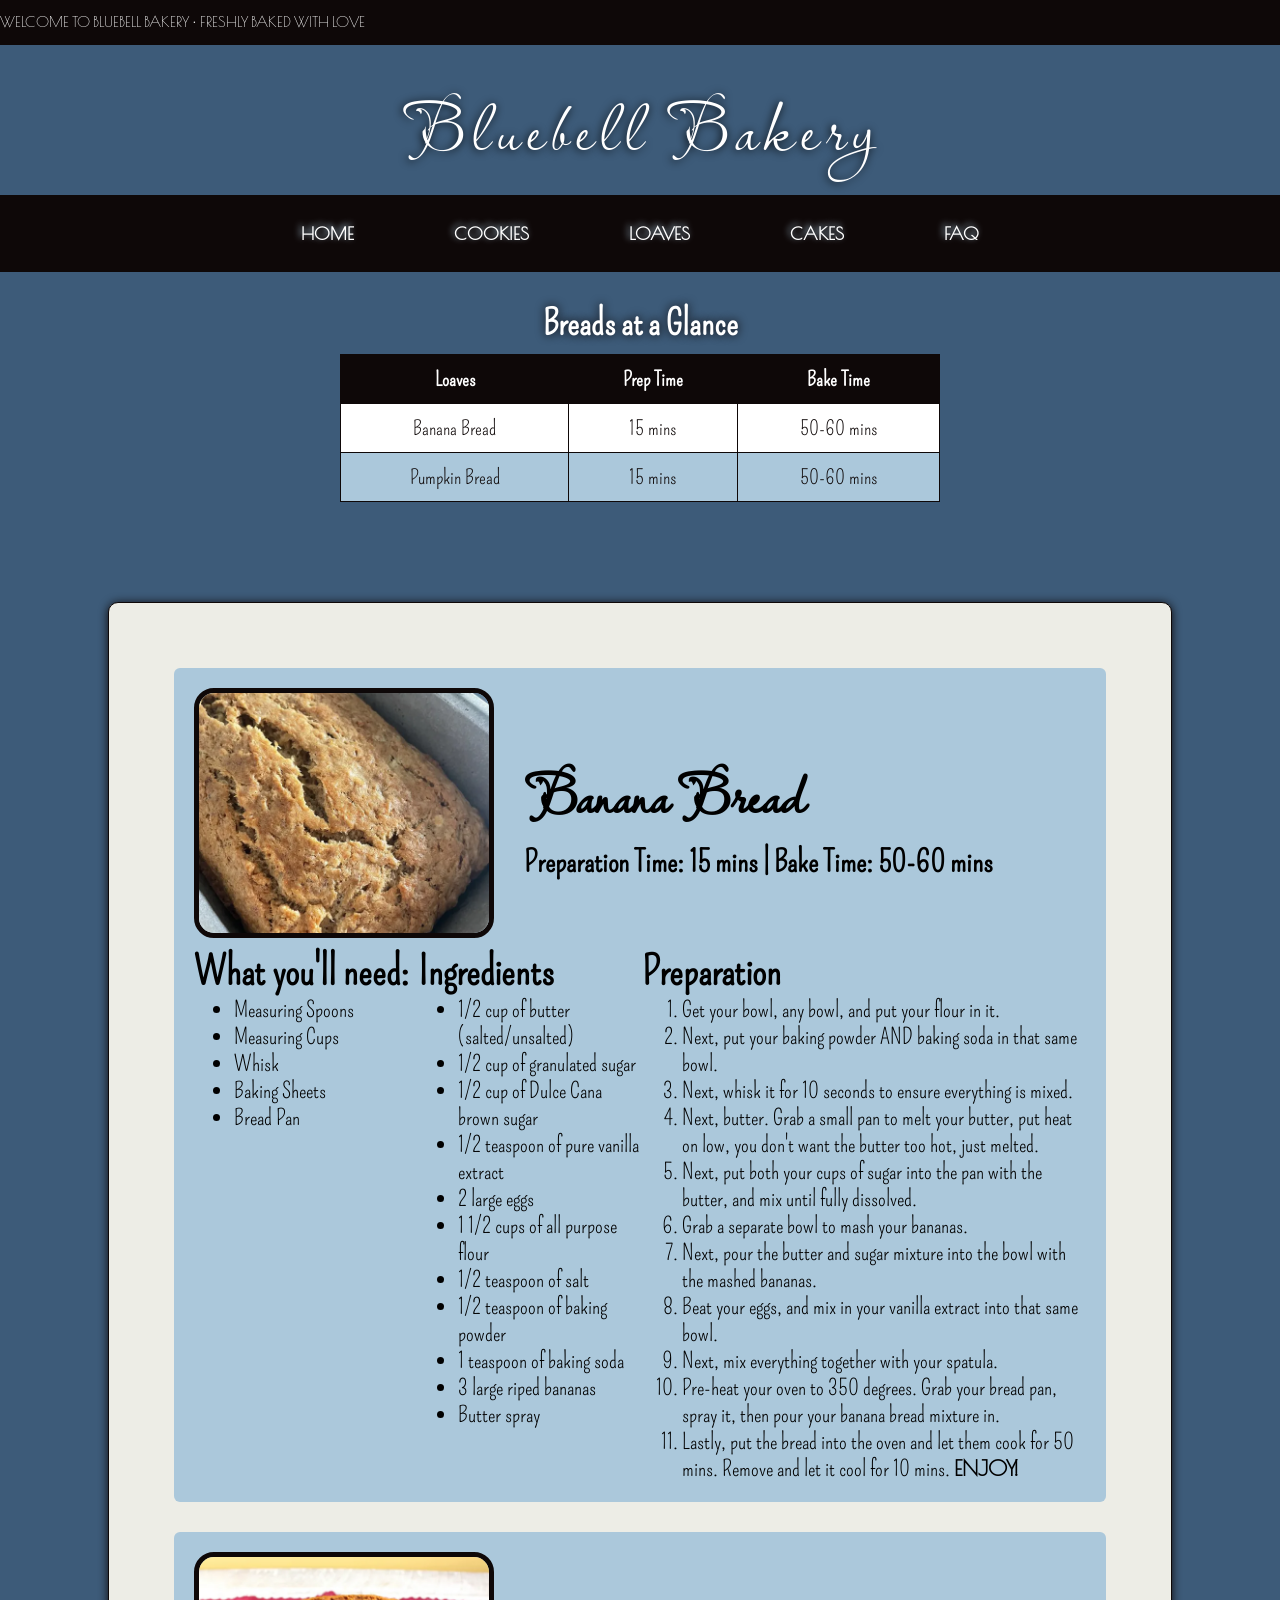
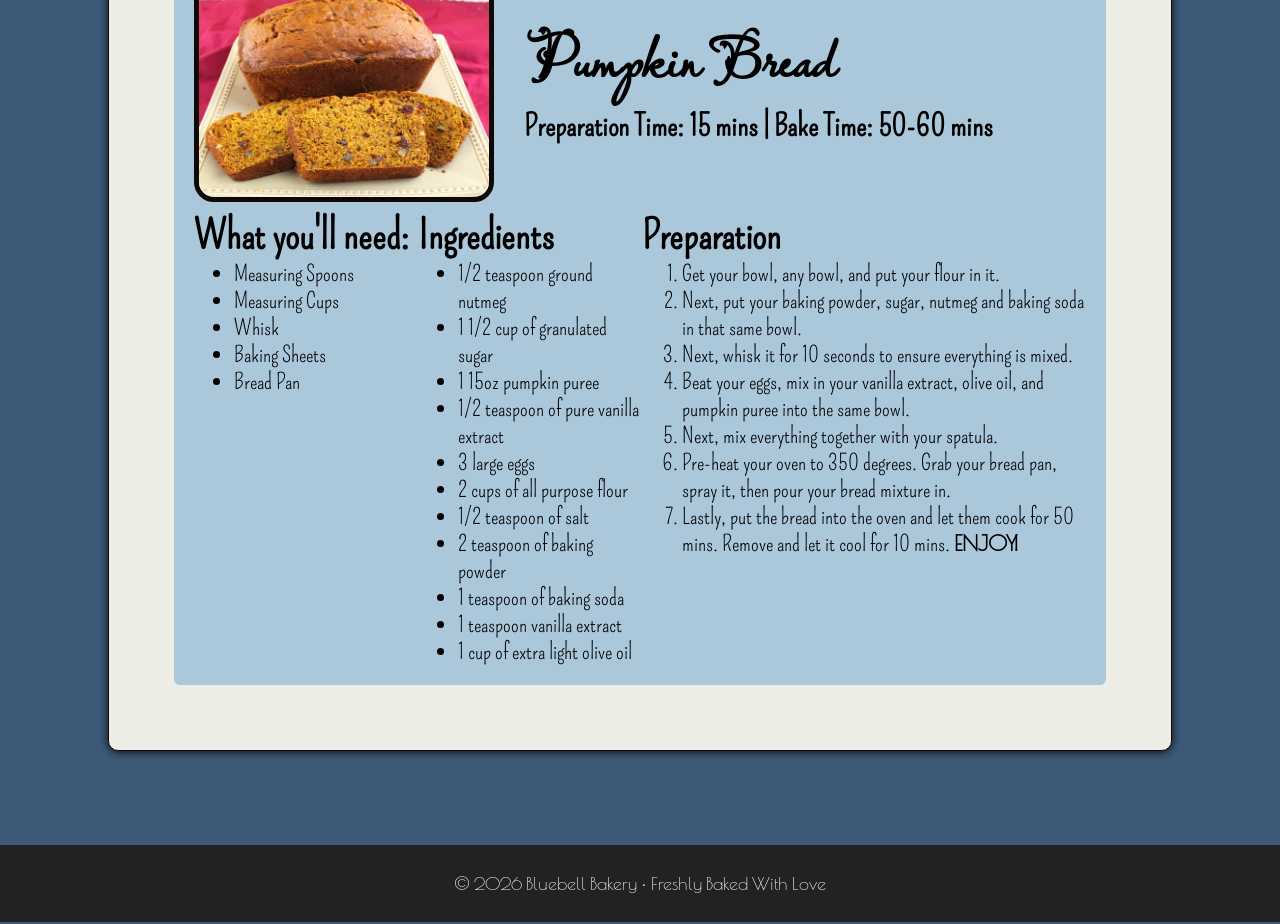
<file: loaves.html>
<!DOCTYPE html>
<html lang="en">
<head>
     
        <!-- Google tag (gtag.js) -->
        <script async src="https://www.googletagmanager.com/gtag/js?id=G-97W6HB2XNJ"></script>
        <script>
          window.dataLayer = window.dataLayer || [];
          function gtag(){dataLayer.push(arguments);}
          gtag('js', new Date());
          gtag('config', 'G-97W6HB2XNJ');
        </script>
        <title>Loaves | Bluebell Bakery</title>
        <meta charset="utf-8">
        <meta name="viewport" content="width=device-width, initial-scale=1.0">
        <meta name="description" content="Bluebell bakery has the recipes you need for a loaves treat.">
        <link rel="stylesheet" href="bbb.css">
        <link rel="preconnect" href="https://fonts.googleapis.com">
        <link rel="preconnect" href="https://fonts.gstatic.com" crossorigin>
        <link href="https://fonts.googleapis.com/css2?family=Lavishly+Yours&family=Poiret+One&family=Pompiere&display=swap" rel="stylesheet">
</head>
<body>
<header>
        <div class="banner">
                <div class="banner-text">
                        Welcome to Bluebell Bakery • Freshly Baked With Love
                </div>
        </div>
        
        <div class="header"> 
               <!-- <img class="bbb_logo" src="blueball_logo_BB.png" alt="bluebell_logo">-->
                               <div class="name_box">
                                <a class="name" href="index.html">Bluebell Bakery</a>
                               </div>
        </div>

</header>

               
                 <nav class="tabs">
                        <ul>
                                <li><a href="index.html">HOME</a></li>
                                <li><a href="cookies.html">COOKIES</a></li>
                                <li><a href="loaves.html">LOAVES</a></li>
                                <li><a href="cakes.html">CAKES</a></li>
                                <li><a href="faq.html">FAQ</a></li>
                      </ul>
                </nav>
<main>
                <table class="table">
                                <caption>Breads at a Glance</caption>
                                <thead>
                                        <tr>
                                        <th>Loaves</th>
                                        <th>Prep Time</th>
                                        <th>Bake Time</th>
                                        </tr>
                                </thead>
                                <tbody>
                                        <tr>
                                        <td>Banana Bread</td>
                                        <td>15 mins</td>
                                        <td>50-60 mins</td>
                                        </tr>
                                        <tr>
                                        <td>Pumpkin Bread</td>
                                        <td>15 mins</td>
                                        <td>50-60 mins</td>
                                        </tr>
                                </tbody>
                                </table>
                 <div class="main-content">

                    <div class="recipe_box">
                        <article class="recipe_bread">
                                        <div class="recipe_top">
                                                <img class="recipe_img" src="banana_bread.webp" alt="banana bread">
                                                
                                                
                                                <div class="recipe_heading">
                                                        <h1 class="recipe_name"> Banana Bread </h1>
                                                        <p class="recipe_info">Preparation Time: 15 mins | Bake Time: 50-60 mins</p>
                                                </div>
                                        </div>

                                        <div class="recipe_card">
                                        <div class="box_one">
                                                <h2 class="prep_tools">What you'll need: </h2>
                                                <ul>
                                                        <li>Measuring Spoons</li>
                                                        <li>Measuring Cups</li>
                                                        <li>Whisk</li>
                                                        <li>Baking Sheets</li>
                                                        <li>Bread Pan</li>
                                                </ul>
                                        </div>
                                        <div class="box_two">
                                                <h2>Ingredients</h2>
                                                <ul>
                                                        <li>1/2 cup of butter (salted/unsalted) </li>
                                                        <li>1/2 cup of granulated sugar</li>
                                                        <li>1/2 cup of Dulce Cana brown sugar</li>
                                                        <li>1/2 teaspoon of pure vanilla extract</li>
                                                        <li>2 large eggs</li>
                                                        <li>1 1/2 cups of all purpose flour</li>
                                                        <li>1/2 teaspoon of salt</li>
                                                        <li>1/2 teaspoon of baking powder</li>
                                                        <li>1 teaspoon of baking soda</li>
                                                        <li>3 large riped bananas</li>
                                                        <li>Butter spray</li>
                                                </ul>
                                        </div>
                                        <div class="box_three">
                                                <h2>Preparation</h2>
                                                <ol>
                                                        <li>Get your bowl, any bowl, and put your flour in it.</li>
                                                        <li>Next, put your baking powder AND baking soda in that same bowl.</li>
                                                        <li>Next, whisk it for 10 seconds to ensure everything is mixed.</li>
                                                        <li>Next, butter. Grab a small pan to melt your butter, put heat on low, you don't want the butter too hot, just melted.</li>
                                                        <li>Next, put both your cups of sugar into the pan with the butter, and mix until fully dissolved.</li>
                                                        <li>Grab a separate bowl to mash your bananas.</li>
                                                        <li>Next, pour the butter and sugar mixture into the bowl with the mashed bananas.</li>
                                                        <li>Beat your eggs, and mix in your vanilla extract into that same bowl.</li>
                                                        <li>Next, mix everything together with your spatula.</li>
                                                        <li>Pre-heat your oven to 350 degrees. Grab your bread pan, spray it, then pour your banana bread mixture in.</li>
                                                        <li>Lastly, put the bread into the oven and let them cook for 50 mins. Remove and let it cool for 10 mins. 
                                                                <span class="last_word">ENJOY!</span>
                                                        </li>
                                                </ol>
                                        </div>
                                </div>
                        </article>
                
                        <article class="recipe_bread">
                                        <div class="recipe_top">
                                                <img class="recipe_img" src="pumpkin-bread.webp" alt="pumpkin bread">
                                                
                                                
                                                <div class="recipe_heading">
                                                        <h1 class="recipe_name"> Pumpkin Bread </h1>
                                                        <p class="recipe_info">Preparation Time: 15 mins | Bake Time: 50-60 mins</p>
                                                </div>
                                        </div>

                                        <div class="recipe_card">
                                        <div class="box_one">
                                                <h2 class="prep_tools">What you'll need: </h2>
                                                <ul>
                                                        <li>Measuring Spoons</li>
                                                        <li>Measuring Cups</li>
                                                        <li>Whisk</li>
                                                        <li>Baking Sheets</li>
                                                        <li>Bread Pan</li>
                                                </ul>
                                        </div>
                                        <div class="box_two">
                                                <h2>Ingredients</h2>
                                                <ul>
                                                        <li>1/2 teaspoon ground nutmeg</li>
                                                        <li>1 1/2 cup of granulated sugar</li>
                                                        <li>1 15oz pumpkin puree</li>
                                                        <li>1/2 teaspoon of pure vanilla extract</li>
                                                        <li>3 large eggs</li>
                                                        <li>2 cups of all purpose flour</li>
                                                        <li>1/2 teaspoon of salt</li>
                                                        <li>2 teaspoon of baking powder</li>
                                                        <li>1 teaspoon of baking soda</li>
                                                        <li>1 teaspoon vanilla extract</li>
                                                        <li>1 cup of extra light olive oil</li>
                                                </ul>
                                        </div>
                                        <div class="box_three">
                                                <h2>Preparation</h2>
                                                <ol>
                                                        <li>Get your bowl, any bowl, and put your flour in it.</li>
                                                        <li>Next, put your baking powder, sugar, nutmeg and baking soda in that same bowl.</li>
                                                        <li>Next, whisk it for 10 seconds to ensure everything is mixed.</li>
                                                        <li>Beat your eggs, mix in your vanilla extract, olive oil, and pumpkin puree into the same bowl.</li>
                                                        <li>Next, mix everything together with your spatula.</li>
                                                        <li>Pre-heat your oven to 350 degrees. Grab your bread pan, spray it, then pour your bread mixture in.</li>
                                                        <li>Lastly, put the bread into the oven and let them cook for 50 mins. Remove and let it cool for 10 mins. 
                                                                <span class="last_word">ENJOY!</span>
                                                        </li>
                                                </ol>
                                        </div>
                                </div>
                        </article>
                    </div>
                        
                </div>
                
               
</main>
                 <div class="bar"></div>

                  <footer class="footer">
                        <p class="footer_text">
                                &copy; 2026 Bluebell Bakery • Freshly Baked With Love</p>
                  </footer>
                        

</body>
</html>
</file>
<file: bbb.css>
* {
    box-sizing: border-box;
}

:root {
    --mainColor: #3d5b79;
    --secondColor: #f6f5f9;
    --thirdColor: #abc8db;
    --fourthColor: #0e0808;
    --FF1: "Pompiere", sans-serif;
    --FF2: "Poiret One", sans-serif;
    --FF3: "Lavishly Yours", sans-serif;
}

body {
    background-color: var(--mainColor);
}

.header {
    text-align: center;
    margin: 25px 0 30px 0;
    padding: 0;
}

.header img {
    /*this section focuses on the logo image*/
    margin-left: 100px;
    margin-bottom: 10px;
    background-color: black;
}

.name {
    font-size: 4.5em;
    color: white;
    font-family: var(--FF3);
    padding: 0;
    margin: 0;
    letter-spacing: 6px;
    text-decoration: none;
    text-shadow: -1px 1px 8px black;
}

.name:hover {
    color: white;
}

.logo {
    width: 150px;
    height: 150px;
    border-radius: 100px;
    padding: 0;
    margin-top: 15px;
    border: 1px solid #242124;
}

.tabs {
    /*This focuses on the NAV divs*/
    padding: 28px;
    max-width: 1907px;
    margin: -20px -10px;
    position: sticky;
    z-index: 100;
    top: 0;
    background-color: var(--fourthColor);
}

.tabs ul {
    /*this focuses on the nav links*/
    display: flex;
    justify-content: center;
    gap: 100px;
    margin: 0;
    padding: 0;
    text-decoration: none;
    list-style: none;
}

.tabs a {
    /*this focuses on the nav links text*/
    color: white;
    text-decoration: none;
    border-radius: 8%;
    font-size: 18px;
    font-family: var(--FF2);
    font-weight: bolder;
    text-shadow: -2px -2px 6px var(--thirdColor);
}

.tabs a:hover {
    color: var(--thirdColor);
}

.banner {
    max-width: 1922px;
    overflow: hidden;
    background-color: var(--fourthColor);
    color: white;
    padding: 15px 0;
    margin: -10px -8px 0 -8px;
}

.banner-text {
    white-space: nowrap;
    animation: flow 30s linear infinite;
    font-family: var(--FF2);
    font-size: 15px;
    text-transform: uppercase;
}

@keyframes flow {
    from {
        transform: translateX(2000px);
    }

    to {
        transform: translateX(-600px);
    }
}


.main-content {
    /*This focuses on the main content for the position of the welcome section and the hero image*/
    margin: 50px 100px;
    display: flex;
    flex-direction: row;
    justify-content: space-between;
    align-items: center;
    background-color: var(--secondColor);
    padding: 20px;
    border-radius: 10px;
    border: 5px solid var(--fourthColor);
    box-shadow: 0px 1px 10px var(--fourthColor);
}

.mc_header {
    /*This focuses on the welcome text in main content */
    color: var(--fourthColor);
    font-family: var(--FF2);
    font-size: 50px;
    text-shadow: -2px -2px 1px var(--thirdColor);
    text-align: center;
}

.mc_p {
    /*this focuses on the the text under the welcome header*/
    font-family: var(--FF1);
    color: var(--fourthColor);
    font-size: 40px;
    padding: 20px;
    font-weight: bold;
    text-align: center;
}

.heroIMG {
    /*the hero img size and background*/
    width: 650px;
    height: 650px;
    object-fit: cover;
    border: 15px solid var(--fourthColor);
    border-radius: 50px;
    background-color: #242124;
    display: flex;
}

.img_trend {
    /*the img for the trending section*/
    width: 100%;
    height: auto;
    max-width: 400px;
    object-fit: cover;
    border: 1px solid white;
    border-radius: 50px;
    margin: 50px 35px;
    border-radius: 6px;
    box-shadow: 0 0 0 7px var(--fourthColor), 0 0 0 8px white;
    transform: rotate(-4deg);
}

.trend {
    /*this focuses on the text of the trending heading*/
    font-family: var(--FF2);
    font-size: 50px;
    font-weight: 400;
    color: white;
    text-shadow: -2px -2px 3px #e12525;
    text-align: center;
    text-transform: uppercase;
}

.trend_card {
    display: flex;
    align-items: center;
    flex-wrap: wrap;
    justify-content: center;
    gap: 30px;
}

.trend_recipe_name {
    font-size: 30px;
    color: white;
    font-family: var(--FF1);
    text-shadow: -2px -2px 3px var(--thirdColor);
}

.trending_content {
   background-size: 30px 30px;
   border-radius: 12px;
   margin: 30px 50px;
   padding: 30px 20px 40px;
   letter-spacing: 5px;
}

.reviews {
    display: flex;
    gap: 20px;
}

.trend_text {
    margin-top: 50px;
    background-color: var(--fourthColor);
    padding: 60px 200px;
    border-radius: 6px;
    border: 1px solid white;
    box-shadow: 0 0 0 7px var(--fourthColor), 0 0 0 8px white;
    text-align: center; 
}

.review {
    margin: 10px 0;
    padding: 20px;
    font-size: 20px;
    color: black;
    border:0;
    box-shadow: 1px 1px 10px #242124;
    border-radius: 6px;
    max-width: 400px;
    font-family: var(--FF1);
    background-color: white;
}

.bar {
    /*random bar that separates the content*/
    border: 1px solid var(--fourthColor);
}

.btn, .sm {
    display: inline-block;
    margin-top: 10px;
    text-align: center;
    padding: 12px 28px;
    background-color: var(--thirdColor);
    color: black;
    font-family: var(--FF2);
    font-size: 18px;
    text-decoration: none;
    border-radius: 6px;
    transition: background-color 0.2s, transform 0.2s;
}
.sm{
    background-color:white;
}
.btn:hover {
    background-color: white;
    transform: translateY(-2px);
}
.sm:hover{
    transform: translateY(-2px);
    background-color:var(--mainColor);
    color:white;
}
.footer {
    background-color: #242124;
    color: white;
    margin: -8px;
    padding: 10px;
}

.footer_text {
    text-align: center;
    font-family: var(--FF2);
    font-size: 18px;
}
.footer_text a{
    color:white;
    text-decoration: underline;
}

.table{
    width: 100%;
    max-width: 600px;
    border-collapse: collapse;
    margin: 50px auto;
    background-color: white;
    font-family: var(--FF1);
    font-size: 20px;
    color: var(--fourthColor);
}

.table caption{
    font-family: var(--FF1);
    font-size: 35px;
    font-weight: bolder;
    margin-bottom: 10px;
    color:white;
    text-shadow: 0px 0px 10px var(--fourthColor);
}

table th{
    background-color: var(--fourthColor);
    color: white;
    padding: 12px;
    border: 1px solid var(--fourthColor);
}

.table td{
    padding: 12px;
    border: 1px solid var(--fourthColor);
    text-align: center;
}

.table tbody tr:nth-child(even) {
    background-color: var(--thirdColor);
}

.recipe_box {
    flex: 1;
    display: flex;
    flex-direction: column;
    gap: 30px;
    margin: 20px;
}

.recipe,.recipe_bread, .recipe_cake {
    display: flex;
    flex-direction: column;
    gap: 10px;
    background-color: var(--thirdColor);
    padding: 20px;
    border-radius: 6px;
    transition: transform 0.3s ease-in-out;
}

.recipe:hover, .recipe_bread:hover, .recipe_cake:hover  {
    box-shadow: 0px 0px 20px var(--mainColor);
}


.recipe_top {
    display: flex;
    align-items: center;
    gap: 30px;
}

.recipe_heading {
    flex: 1;
}

.recipe_img {
    width: 300px;
    object-fit: cover;
    height: 250px;
    border: 5px solid var(--fourthColor);
    border-radius: 20px;
}

.recipe_name {
    font-family: var(--FF3);
    font-size: 60px;
    color: black;
    margin: 5px 0 1px 0;
    font-weight: bolder;
}

.prep_tools,
h2 {
    font-family: var(--FF1);
    font-size: 40px;
    margin: 0;
    font-weight: bolder;
    color:black;
}

.recipe_info {
    font-family: var(--FF1);
    font-size: 30px;
    color: black;
    margin: 0 0 5px 0;
    font-weight: bolder;
}

.recipe_card ol,
.recipe_card ul {
    font-family: var(--FF1);
    font-size: 22px;
    color: black;
    margin: 0;
}

.recipe_card {
    display: grid;
    grid-template-columns: .5fr .5fr 1fr;
    gap: 2px;
    align-items: start;
}

.last_word {
    font-family: var(--FF2);
    font-weight: bolder;
}

.main-content-faq {
    margin: 100px 150px;
    display: flex;
    flex-direction: column;
    justify-content: space-between;
    background-color: var(--secondColor);
    padding: 25px;
    border-radius: 10px;
    border: 5px solid var(--fourthColor);
    box-shadow: 0px 1px 10px var(--fourthColor);
}
.faq_head{
    font-family: var(--FF3);
    font-size: 60px;
    margin:0;
    padding:0;
}
.q, .fq, .sq{
    font-family: var(--FF2);
    font-weight: bolder;
}
.ans{
    font-family: var(--FF1);
    font-size: 30px;
    font-weight: bolder;
}
.text-box{
    background-color: var(--thirdColor);
    padding: 15px 18px;
    border: 4px solid var(--fourthColor);
    border-radius: 20px;
    display: grid;
    gap: 5px;
    max-width: 500px;
}
.survey-name, .nL{
    padding:0;
    font-family: var(--FF3);
    font-size: 45px;
    margin:0;
}
.fn, .ln , .em{
    color: black;
    font-family: var(--FF2);
}
.text-box input{
    padding: 12px 16px;
    border: 2px solid rgb(94, 88, 88);
    border-radius: 8px;
    width: 100%;
    max-width: 500px;
}

.sm{
    margin-top: 10px;
}
.ext-link{
    font-size: 20px;
    margin: 20px;
    font-family: var(--FF2);
}
@media screen and (max-width: 1750px) {
    .main-content {
        /*This focuses on the main content for the position of the welcome section and the hero image*/
        margin: 100px;
        display: flex;
        flex-direction: row;
        justify-content: space-between;
        align-items: center;
        background-color: rgb(237, 237, 230);
        padding: 45px;
        border-radius: 10px;
        border: 1px solid var(--fourthColor);
        box-shadow: 0px 1px 10px var(--fourthColor);
    }

    .mc_header {
        /*This focuses on the welcome text in main content */
        color: var(--fourthColor);
        font-family: var(--FF2);
        font-size: 50px;
        text-shadow: -2px -2px 1px #B8A9C9;
        text-align: center;
    }


    .mc_p {
        /*this focuses on the the text under the welcome header*/
        font-family: var(--FF1);
        color: var(--fourthColor);
        font-size: 35px;
        padding: 20px;
        font-weight: bold;
        text-align: center;
    }

    .heroIMG {
        /*the hero img size and background*/
        width: 600px;
        height: 450px;
        border: 15px solid var(--fourthColor);
        border-radius: 50px;
    }
    .trending_content {
    border-radius: 12px;
    margin: 30px clamp(10px, 3vw, 50px);
    padding: 30px 20px 40px;
    letter-spacing: clamp(1px, 0.3vw, 5px);   /* shrinks with the screen */
}

.trend_card {
    display: flex;
    align-items: center;
    justify-content: center;
    flex-wrap: wrap;           
    gap: 30px;
}


.img_trend {
    width: 100%;
    max-width: 400px;
    height: auto;
    margin: 20px auto;
    object-fit: cover;
    border: 1px solid white;
    border-radius: 6px;
    box-shadow: 0 0 0 7px var(--fourthColor), 0 0 0 8px white;
    transform: rotate(-4deg);
}

.trend_text { 
    max-width: 1000px;
    margin: 50px 30px;
    padding: 20px 80px;  
    background-color: var(--fourthColor);
    border: 1px solid white;
    border-radius: 6px;
    box-shadow: 0 0 0 7px var(--fourthColor), 0 0 0 8px white;
    text-align: center;
}

.reviews {
    display: flex;
    flex-wrap: wrap;           
    justify-content: center;
    gap: 20px;
}

.review {
    flex: 1 1 240px;
    max-width: 400px;
    margin: 10px 0;
    padding: 20px;
    font-size: 20px;
    color: black;
    border: 0;
    box-shadow: 1px 1px 10px #242124;
    border-radius: 6px;
    font-family: var(--FF1);
    background-color: white;
}

}


@media screen and (max-width: 1100px){
       .main-content{
        /*This focuses on the main content for the position of the welcome section and the hero image*/
        margin: 100px 20px;
        display: flex;
        flex-direction: column;
        justify-content: space-between;
        align-items: center;
        box-shadow: 0px 1px 10px var(--fourthColor);
    }

    .mc_header {
        font-size: 50px;
        text-align: center;
    }
    .tabs, .tabs ul {
        display: flex;
        flex-wrap: wrap;
        justify-content: center;
    }

    .mc_p {
        /*this focuses on the the text under the welcome header*/
        font-family: var(--FF1);
        color: var(--fourthColor);
        font-size: 35px;
        padding: 20px;
        font-weight: bold;
        text-align: center;
    }
    .heroIMG {
        /*the hero img size and background*/
        width: 350px;
        height: auto;
        border: 15px solid var(--fourthColor);
        border-radius: 50px;
    }
}
@media screen and (max-width:600px){
        .main-content{
        /*This focuses on the main content for the position of the welcome section and the hero image*/
        margin: 25px 10px;
        display: flex;
        flex-direction: column;
        justify-content: space-between;
        align-items: center;
        border: 5px solid var(--fourthColor);

    }
    
    .mc_header, .mc_p {
        text-align: center;
    }
    .tabs, .tabs ul {
        display: flex;
        flex-wrap: wrap;
        justify-content: center;
        margin: 0;
        gap: 40px;
    }
  
    .heroIMG {
        /*the hero img size and background*/
        width: 350px;
        height: auto;
       
    }
    .img_trend {
    /*the img for the trending section*/
         width: 80%;
    }

    .trend_text {
    margin-top: -10px;
    background-color: var(--fourthColor);
    padding: 40px 70px;
    border-radius: 6px;
    border: 1px solid white;
    box-shadow: 0 0 0 7px var(--fourthColor), 0 0 0 8px white;
    text-align: center; 
    }
    
    .recipe,.recipe_bread, .recipe_cake {
    display: flex;
    flex-direction: column;
    gap: 20px;
    background-color: var(--thirdColor);
    padding: 10px;
    margin:0px;
    border-radius: 6px;
    transition: transform 0.3s ease-in-out;
    }
    
    .recipe_box{
    margin:0;
    gap: 15px;
    }
    
    .recipe_top{
        flex-direction: column;
        align-items: flex-start;
        gap: 10px;
    }

    .recipe_img{
        width: 100%;
        max-width: none;
    }
    .recipe_name {
        font-size: 40px;
    }
    .recipe_info{
        font-size: 30px;
    }
    .prep_tools{
        font-size: 32px;
    }
    .recipe_card{
        grid-template-columns: 1fr;
    }
}
</file>
